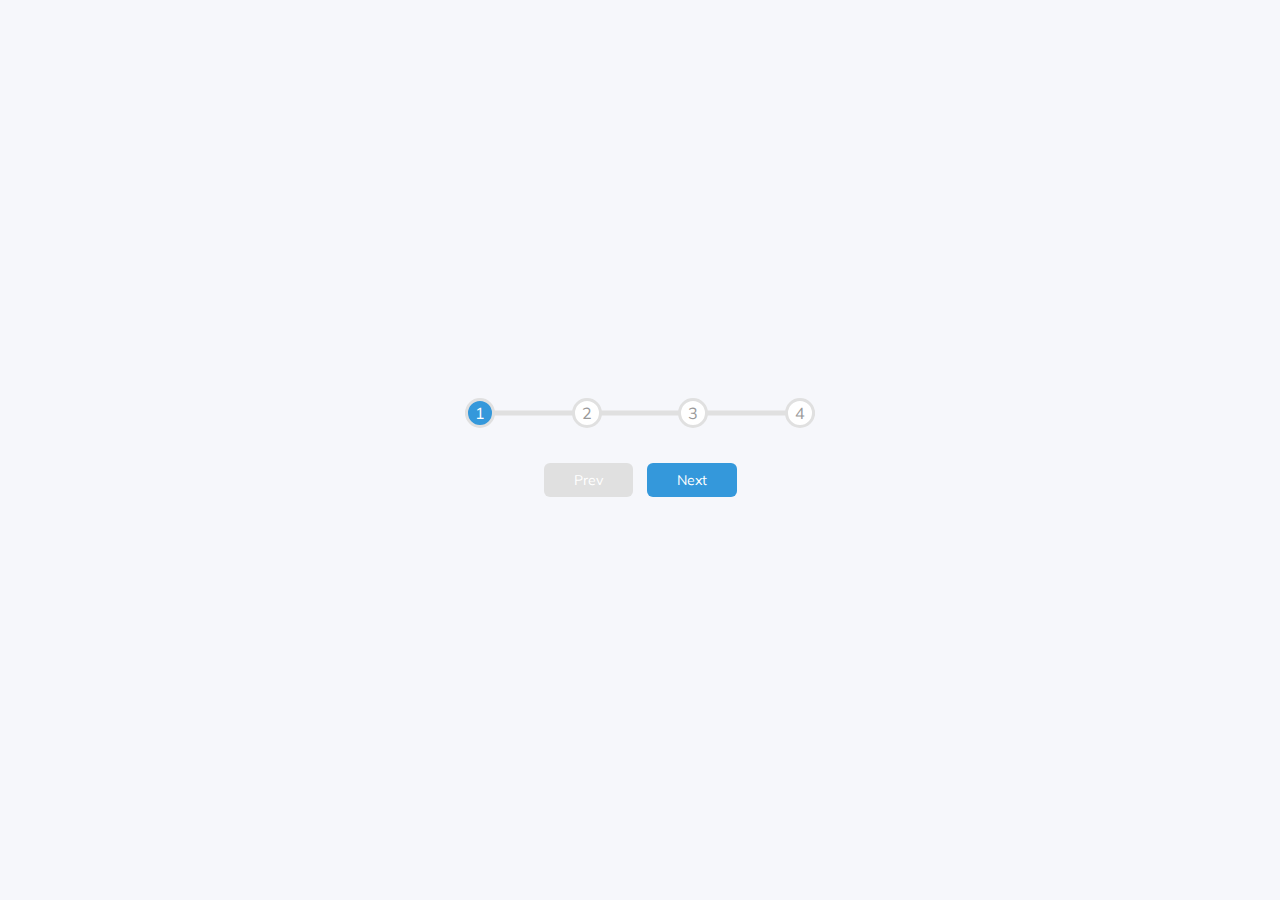
<file: progress-steps/index.html>
<!DOCTYPE html>
<html lang="en">
<head>
    <meta charset="UTF-8">
    <meta name="viewport" content="width=device-width, initial-scale=1.0">
    <link rel="stylesheet" href="https://cdnjs.cloudflare.com/ajax/libs/font-awesome/5.15.1/css/all.min.css" integrity="sha512-+4zCK9k+qNFUR5X+cKL9EIR+ZOhtIloNl9GIKS57V1MyNsYpYcUrUeQc9vNfzsWfV28IaLL3i96P9sdNyeRssA==" crossorigin="anonymous" />
    
    <link rel="stylesheet" href="style.css">
    <title>Progress Steps</title>
</head>
<body>
    <div class="container">
        <div class="progress-container">
            <div class="progress" id="progress"></div>
                <div class="circle active">1</div>
                <div class="circle">2</div>
                <div class="circle">3</div>
                <div class="circle">4</div>
            
                  
        </div>
        <button class="btn" id="prev"  disabled>Prev</button>
       <button class="btn" id="next">Next</button>  
    </div>

    <script src="script.js"></script>
</body>
</html>
</file>
<file: progress-steps/style.css>
@import url('https://fonts.googleapis.com/css2?family=Muli&display=swap');
/* global rules */

:root{
    --line-border-fill: #3498db;
    --line-border-empty:#e0e0e0;
}
*{
    box-sizing: border-box; 
    /* set box-sizing to boder-box, so that if we add any padding or any border on to an element, it doesn't affect the width of it  */
}
body{
    background-color: #f6f7fb;
    font-family: 'Muli', sans-serif;
    display: flex; /*to center of everything*/
    align-items: center; /*Align items horizontally*/
    justify-content: center; /*Center align vertically*/
    height: 100vh; /*Without height justify-content won't work 100vh means take entire height of the viewport*/
    overflow: hidden; /*Don't display scroll bar by default*/
    margin:0;
}

.container{
    text-align: center;
}

.progress-container{
    display: flex;
    justify-content: space-between;
    position: relative;
    margin-bottom: 30px;
    max-width: 100%;
    width: 350px;
}

.progress-container::before{
    content:''; /*with before or after sudo selectors we have to use content property otherwise the element won't be displayed*/
    background-color: var(--line-border-empty);
    position: absolute;
    top:50%; /*to position the line verticallyin the middle of the row*/
    left:0;
    transform:translateY(-50%); /*to put the middle of the line int the middle of the row*/
    height: 5px;
    width:100%;
   z-index: -1;/*to keep the line behind the circles/numbers*/
    
}
.progress{
    background-color: var(--line-border-fill);
    position: absolute;
    top:50%; /*to position the line verticallyin the middle of the row*/
    left:0;
    transform:translateY(-50%); /*to put the middle of the line int the middle of the row*/
    height: 5px;
    width:0%;
   z-index: -1;/*to keep the line behind the circles/numbers*/
    transition: 0.4s ease;
}

.circle{
    background-color: #fff;
    color:#999;
    border-radius: 50%;
    height:30px;
    width:30px;
    display: flex;
    align-items: center;
    justify-content: center;
    border:3px solid  var(--line-border-empty);
    transition: 0.4s ease;
}

.circle.active{
    background-color: var(--line-border-fill);
    color:#fff;
}

.btn{
    background-color:  var(--line-border-fill);
    color: #fff;
    border:0;
    border-radius: 6px;
    font-family: inherit;
    padding: 8px 30px;
    margin:5px;
    font-size: 14px;
}

.btn:active{
    transform: scale(0.98);
}

.btn:focus{
    outline:0;
     
}

.btn:disabled{
    background-color: var(--line-border-empty);
    cursor:not-allowed;
}
</file>
